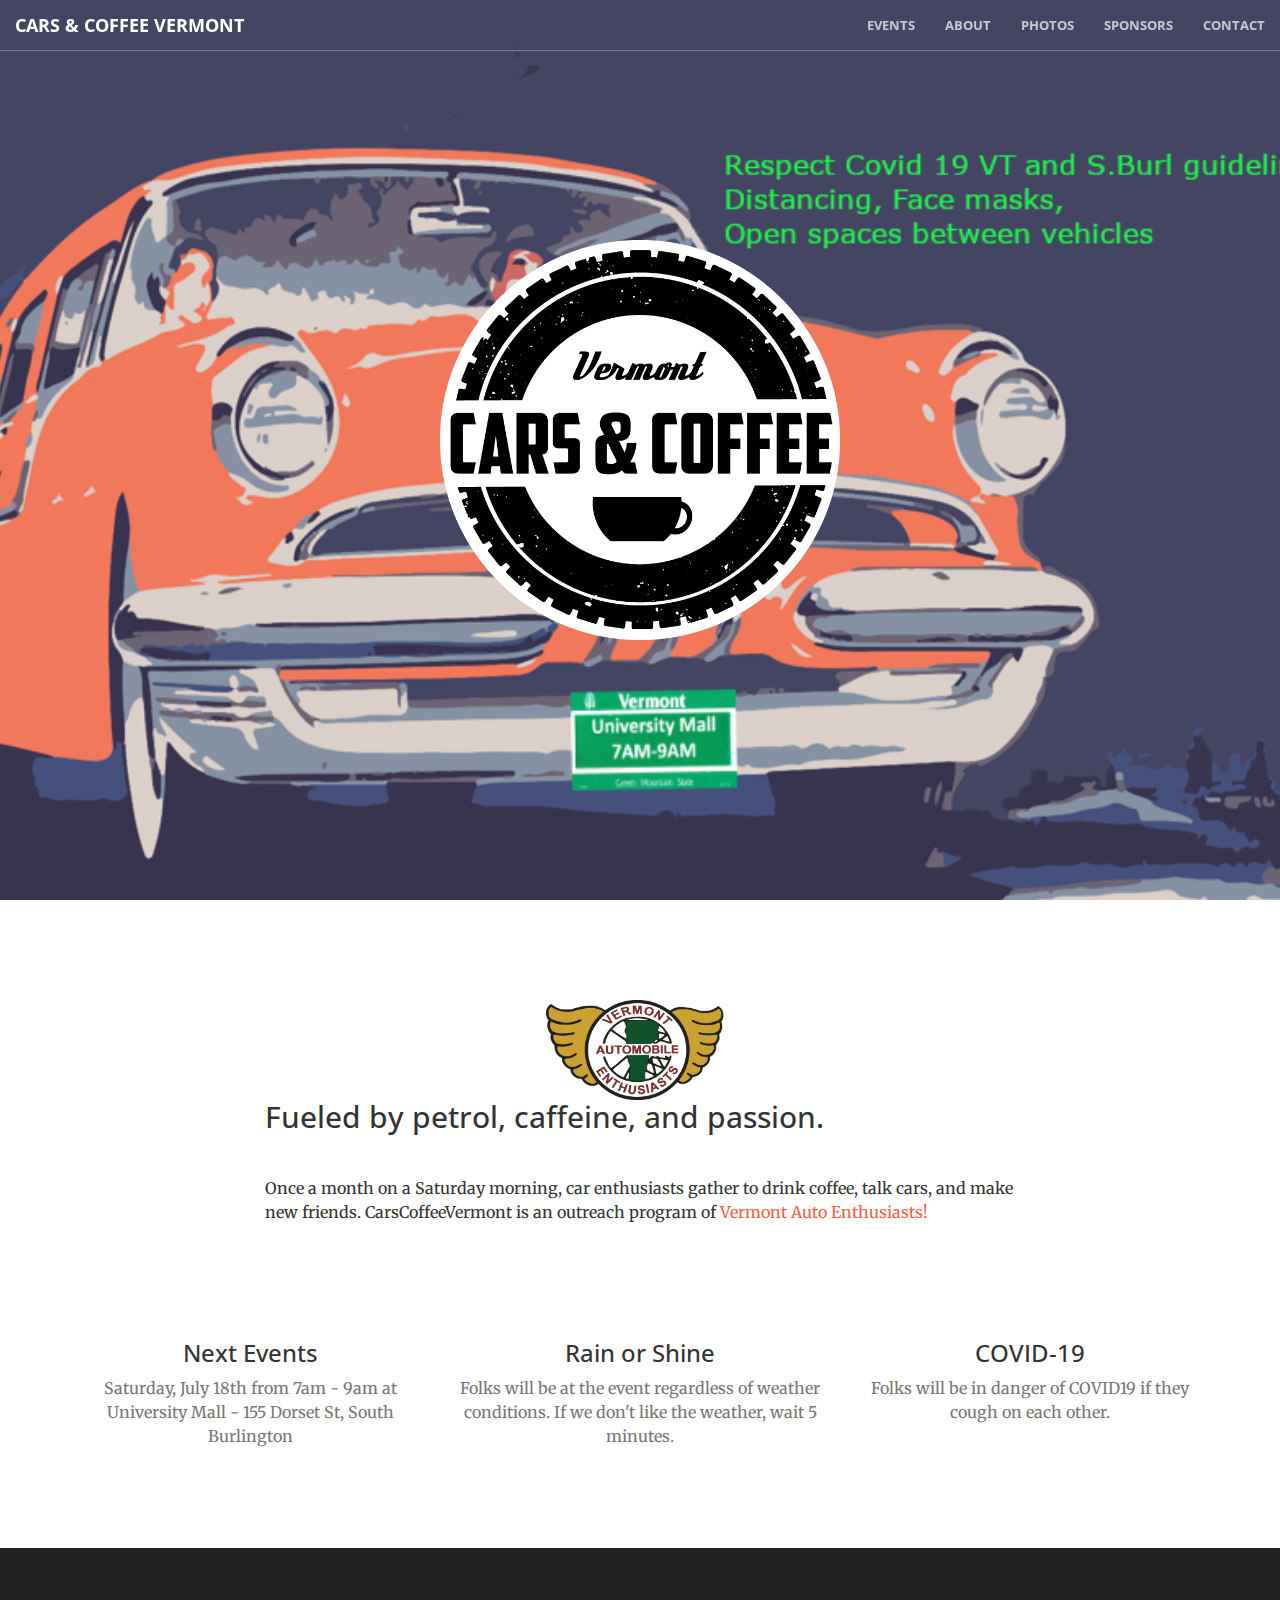
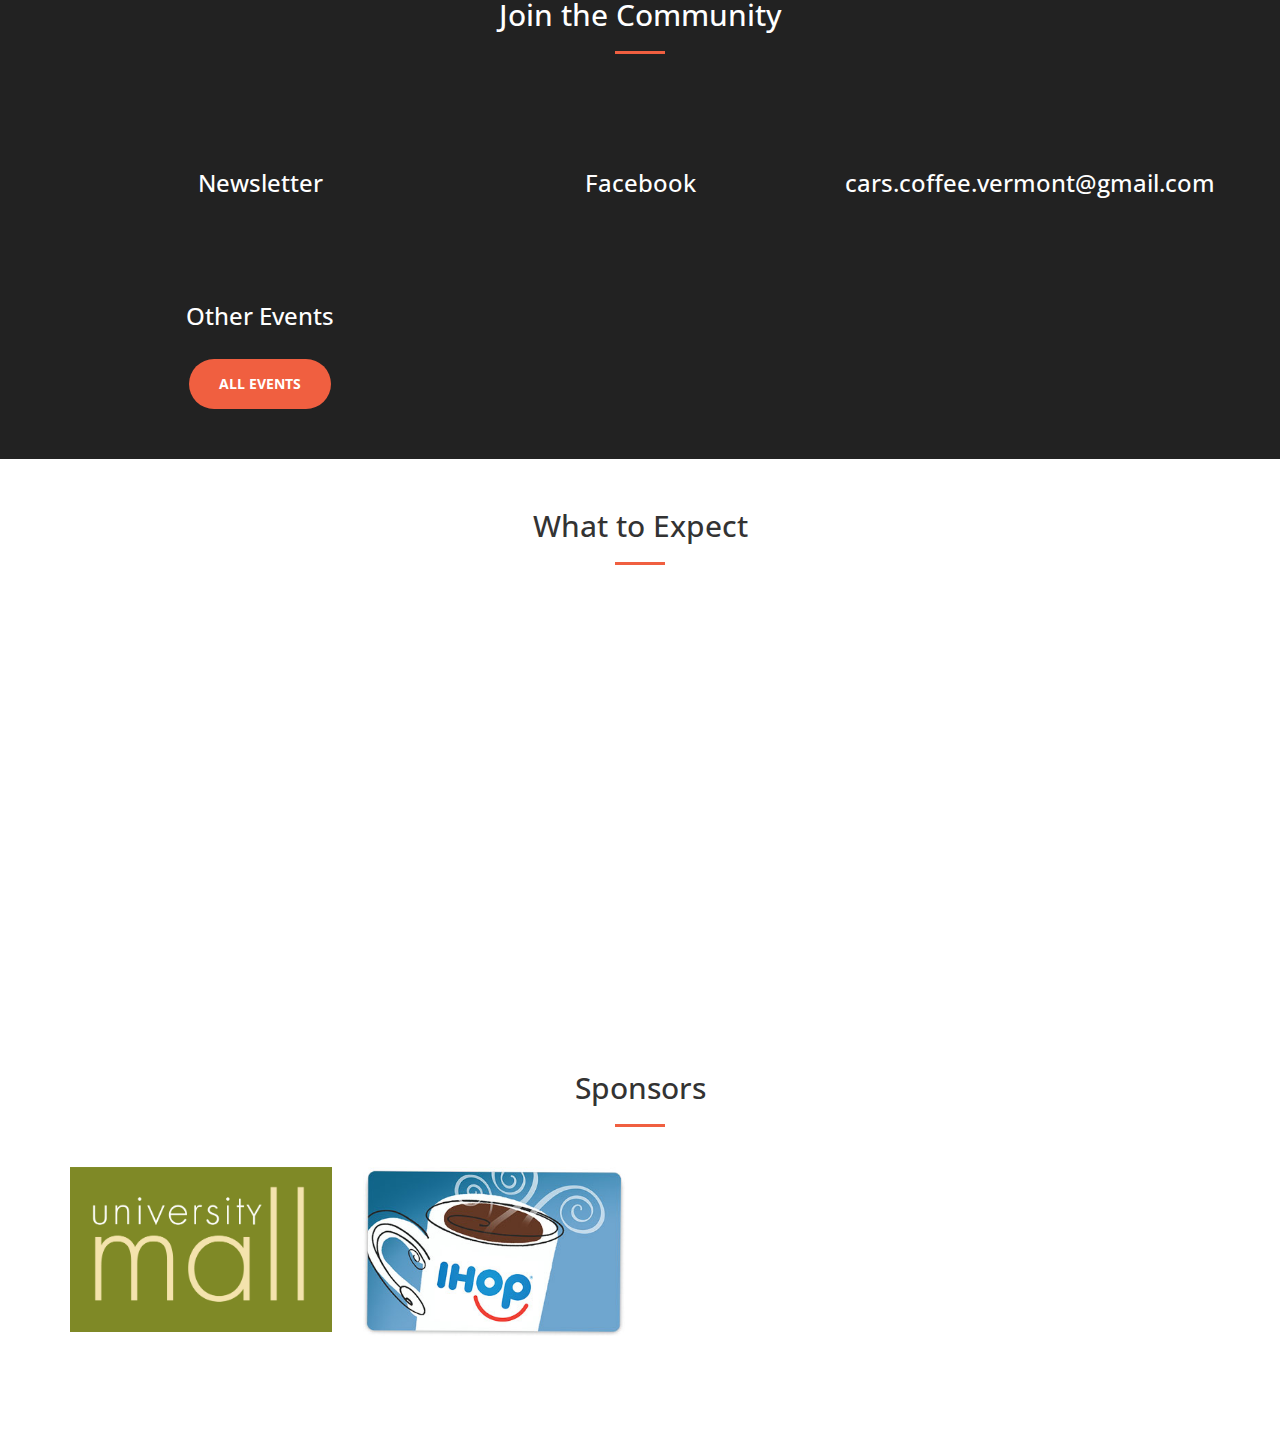
<file: index.html>
<!DOCTYPE html>
<html lang="en">

<head>
    <!-- Global site tag (gtag.js) - Google Analytics 
    <script async src="https://www.googletagmanager.com/gtag/js?id=UA-78474003-1"></script>
    <script>
      window.dataLayer = window.dataLayer || [];
      function gtag(){dataLayer.push(arguments);}
      gtag('js', new Date());

      gtag('config', 'UA-78474003-1');
    </script>-->


    <meta charset="utf-8">
    <meta http-equiv="X-UA-Compatible" content="IE=edge">
    <meta name="viewport" content="width=device-width, initial-scale=1">
    <meta name="description" content="">
    <meta name="author" content="">

    <title>Cars &amp; Coffee Vermont</title>

    <link rel="icon" 
      type="image/ico" 
      href="http://www.carscoffeevermont.com/favicon.ico">

    <!-- Bootstrap Core CSS -->
    <link rel="stylesheet" href="css/bootstrap.min.css" type="text/css">

    <!-- Custom Fonts -->
    <link href='http://fonts.googleapis.com/css?family=Open+Sans:300italic,400italic,600italic,700italic,800italic,400,300,600,700,800' rel='stylesheet' type='text/css'>
    <link href='http://fonts.googleapis.com/css?family=Merriweather:400,300,300italic,400italic,700,700italic,900,900italic' rel='stylesheet' type='text/css'>
    <link rel="stylesheet" href="font-awesome/css/font-awesome.min.css" type="text/css">

    <!-- Plugin CSS -->
    <link rel="stylesheet" href="css/animate.min.css" type="text/css">

    <!-- Custom CSS -->
    <link rel="stylesheet" href="css/creative.css" type="text/css">

    <!-- HTML5 Shim and Respond.js IE8 support of HTML5 elements and media queries -->
    <!-- WARNING: Respond.js doesn't work if you view the page via file:// -->
    <!--[if lt IE 9]>
        <script src="https://oss.maxcdn.com/libs/html5shiv/3.7.0/html5shiv.js"></script>
        <script src="https://oss.maxcdn.com/libs/respond.js/1.4.2/respond.min.js"></script>
    <![endif]-->

</head>

<body id="page-top">

    <nav id="mainNav" class="navbar navbar-default navbar-fixed-top">
        <div class="container-fluid">
            <!-- Brand and toggle get grouped for better mobile display -->
            <div class="navbar-header">
                <button type="button" class="navbar-toggle collapsed" data-toggle="collapse" data-target="#bs-example-navbar-collapse-1">
                    <span class="sr-only">Toggle navigation</span>
                    <span class="icon-bar"></span>
                    <span class="icon-bar"></span>
                    <span class="icon-bar"></span>
                </button>
                <a class="navbar-brand page-scroll" href="#page-top">Cars &amp; Coffee Vermont</a>
            </div>

            <!-- Collect the nav links, forms, and other content for toggling -->
            <div class="collapse navbar-collapse" id="bs-example-navbar-collapse-1">
                <ul class="nav navbar-nav navbar-right">
                    <li>
                        <a class="page-scroll" href="#events">Events</a>
                    </li>
                    <li>
                        <a class="page-scroll" href="#about">About</a>
                    </li>
                    <li>
                        <a class="page-scroll" href="#photos">Photos</a>
                    </li>
                    <li>
                        <a class="page-scroll" href="#sponsors">Sponsors</a>
                    </li>
                    <li>
                        <a class="page-scroll" href="#contact">Contact</a>
                    </li>
                </ul>
            </div>
            <!-- /.navbar-collapse -->
        </div>
        <!-- /.container-fluid -->
    </nav>

    <header>

<div class="alert alert-warning alert-dismissible fade show" role="alert">
  <strong>Holy guacamole!</strong> You should check in on some of those fields below.
  <button type="button" class="close" data-dismiss="alert" aria-label="Close">
    <span aria-hidden="true">&times;</span>
  </button>
</div>

        <div class="header-content">
            <div class="header-content-inner">
                <img src="img/coffeecarsvt_v6.png" width="40%">
                <!-- <h2>Fueled by petrol, caffeine, and passion.</h2>
                <a href="#about" class="btn btn-primary btn-xl page-scroll">Find Out More</a> -->
                <br><br>
            </div>
        </div>
    </header>

    <section id="about">
        <div class="container">
            <div class="row">
                <div class="col-lg-8 col-lg-offset-2 text-left">
                    <div>
                        <a href="http://vtauto.org/">
                            <img style="margin:auto;" alt="Vertmont Auto Enthusiasts Logo" width="25%" margin="auto" src="img/vtautoenthusiasts_logo.png" class="img-responsive"/>
                        </a>
                    </div>
                    <h2 class="section-heading">Fueled by petrol, caffeine, and passion.</h2>
                    <hr class="light">
                    <p>Once a month on a Saturday morning, car enthusiasts gather to drink coffee, talk cars, and make new friends. CarsCoffeeVermont is an outreach program of <a href="http://vtauto.org">Vermont Auto Enthusiasts!</a></p>
                </div>

                <div class="col-lg-4 col-xs-12 text-center">
                    <div class="service-box">
                        <i class="fa fa-4x fa-calendar-o wow bounceIn text-primary"></i>
                        <h3>Next Events</h3>
                        <p class="text-muted">Saturday, July 18th from 7am - 9am at University Mall - 155 Dorset St, South Burlington</p>
                    </div>
                </div>
                <div class="col-lg-4 col-xs-12 text-center">
                    <div class="service-box">
                        <i class="fa fa-4x fa-sun-o wow bounceIn text-primary"></i>
                        <h3>Rain or Shine</h3>
                        <p class="text-muted">Folks will be at the event regardless of weather conditions. If we don't like the weather, wait 5 minutes.</p>
                    </div>
                </div>
                 <div class="col-lg-4 col-xs-12 text-center">
                    <div class="service-box">
                        <i class="fa fa-4x fa-sun-o wow bounceIn text-primary"></i>
                        <h3>COVID-19</h3>
                        <p class="text-muted">Folks will be in danger of COVID19 if they cough on each other.</p>
                    </div>
                </div>
        </div>
    </section>

    <aside class="bg-dark">
        <div class="container">
            <div class="row">
                <div class="col-lg-12 text-center">
                    <h2 class="section-heading">Join the Community</h2>
                    <hr class="primary">
                </div>
            </div>
        </div>
        <div class="container">
             <div class="col-lg-4 col-xs-12 text-center">
                    <div class="service-box">
                        <i class="fa fa-4x fa-calendar-o wow bounceIn text-primary"></i>
                        <h3>Newsletter</h3>
                    </div>
                </div>
                <div class="col-lg-4 col-xs-12 text-center">
                    <div class="service-box">
                        <i class="fa fa-4x fa-sun-o wow bounceIn text-primary"></i>
                        <h3>Facebook</h3>
                    </div>
                </div>
                 <div class="col-lg-4 col-xs-12 text-center">
                    <div class="service-box">
                        <i class="fa fa-4x fa-envelope-o wow bounceIn text-primary"></i>
                        <h3>cars.coffee.vermont@gmail.com</h3>
                    </div>
                </div>
                <div class="col-lg-4 col-xs-12 text-center">
                    <div class="service-box">
                        <i class="fa fa-4x fa-calendar wow bounceIn text-primary" data-wow-delay=".3s"></i>
                        <h3>Other Events</h3>
                    </br>
                        <a href="events.html" class="btn btn-primary btn-xl page-scroll">All Events</a>
                    </div>
                </div>
            </div>
        </div>
</aside>

    <aside id="photos">
        <div class="container text-center">
            <div class="col-lg-12 text-center">
                    <h2 class="section-heading">What to Expect</h2>
                    <hr class="primary">
                </div>
            <div class="call-to-action">
                <iframe width="560" height="315" src="https://www.youtube.com/embed/8W1iwkFKBK8" frameborder="0" allow="accelerometer; autoplay; encrypted-media; gyroscope; picture-in-picture" allowfullscreen></iframe>
                <a href="http://www.boystoystoo.com/cc52017.html" class="btn btn-default btn-xl wow tada">Photos of Past Events</a>
            </div>
        </div>
    </aside>
        <section id="sponsors">
        <div class="container">
            <div class="row">
                <div class="col-lg-12 text-center">
                    <h2 class="section-heading">Sponsors</h2>
                    <hr class="primary">
                </div>
            </div>
        </div>
        <div class="container">
            <div class="row">
                <div class="col-xs-6 col-sm-3 text-center">
                    <div class="service-box">
                        <a href="http://www.umallvt.com/"><img src="img/UmallLogoGreen.png" class="img-responsive" onmouseover="this.src='img/UmallLogoGreen.png'" onmouseout="this.src='img/UmallLogoGreen.png'"/></a>
                    </div>
                </div>
                <div class="col-xs-6 col-sm-3 text-center">
                    <div class="service-box">
                        <a href="http://www.ihop.com"><img src="img/ihop_01.jpg" class="img-responsive" onmouseover="this.src='img/ihop_01.jpg'" onmouseout="this.src='img/ihop_01.jpg'"/></a>
                    </div>
                </div>
             <br>
        </div>
    </section>

    <!-- jQuery -->
    <script src="js/jquery.js"></script>

    <!-- Bootstrap Core JavaScript -->
    <script src="js/bootstrap.min.js"></script>

    <!-- Plugin JavaScript -->
    <script src="js/jquery.easing.min.js"></script>
    <script src="js/jquery.fittext.js"></script>
    <script src="js/wow.min.js"></script>

    <!-- Custom Theme JavaScript -->
    <script src="js/creative.js"></script>

    <!-- Google Analytics -->
   <!-- <script>
  (function(i,s,o,g,r,a,m){i['GoogleAnalyticsObject']=r;i[r]=i[r]||function(){
  (i[r].q=i[r].q||[]).push(arguments)},i[r].l=1*new Date();a=s.createElement(o),
  m=s.getElementsByTagName(o)[0];a.async=1;a.src=g;m.parentNode.insertBefore(a,m)
  })(window,document,'script','//www.google-analytics.com/analytics.js','ga');

  ga('create', 'UA-66338246-1', 'auto');
  ga('send', 'pageview');
    </script> -->

</body>

<!--CREDIT: This is an adapted version of a template I downloaded from Start Bootstrap here: http://startbootstrap.com/template-overviews/creative/ -->

</html>
</file>
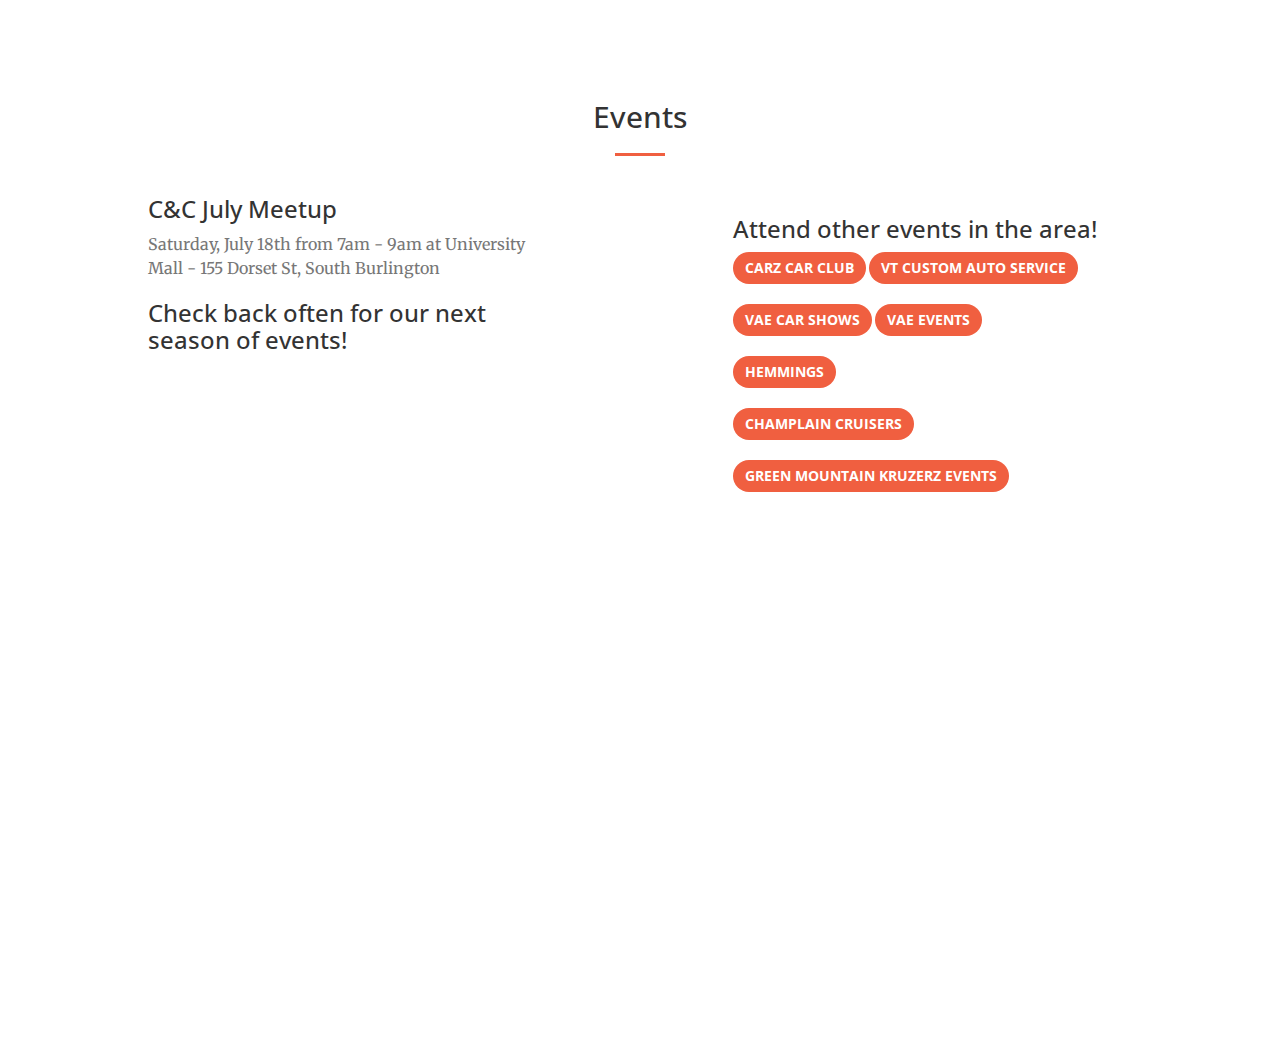
<file: events.html>
<!DOCTYPE html>
<html lang="en">

<head>
    <!-- Global site tag (gtag.js) - Google Analytics 
    <script async src="https://www.googletagmanager.com/gtag/js?id=UA-78474003-1"></script>
    <script>
      window.dataLayer = window.dataLayer || [];
      function gtag(){dataLayer.push(arguments);}
      gtag('js', new Date());

      gtag('config', 'UA-78474003-1');
    </script>-->


    <meta charset="utf-8">
    <meta http-equiv="X-UA-Compatible" content="IE=edge">
    <meta name="viewport" content="width=device-width, initial-scale=1">
    <meta name="description" content="">
    <meta name="author" content="">

    <title>Cars &amp; Coffee Vermont / Events</title>

    <link rel="icon" 
      type="image/ico" 
      href="http://www.carscoffeevermont.com/favicon.ico">

    <!-- Bootstrap Core CSS -->
    <link rel="stylesheet" href="css/bootstrap.min.css" type="text/css">

    <!-- Custom Fonts -->
    <link href='http://fonts.googleapis.com/css?family=Open+Sans:300italic,400italic,600italic,700italic,800italic,400,300,600,700,800' rel='stylesheet' type='text/css'>
    <link href='http://fonts.googleapis.com/css?family=Merriweather:400,300,300italic,400italic,700,700italic,900,900italic' rel='stylesheet' type='text/css'>
    <link rel="stylesheet" href="font-awesome/css/font-awesome.min.css" type="text/css">

    <!-- Plugin CSS -->
    <link rel="stylesheet" href="css/animate.min.css" type="text/css">

    <!-- Custom CSS -->
    <link rel="stylesheet" href="css/creative.css" type="text/css">

    <!-- HTML5 Shim and Respond.js IE8 support of HTML5 elements and media queries -->
    <!-- WARNING: Respond.js doesn't work if you view the page via file:// -->
    <!--[if lt IE 9]>
        <script src="https://oss.maxcdn.com/libs/html5shiv/3.7.0/html5shiv.js"></script>
        <script src="https://oss.maxcdn.com/libs/respond.js/1.4.2/respond.min.js"></script>
    <![endif]-->

</head>

<body id="page-top">

    <nav id="mainNav" class="navbar navbar-default navbar-fixed-top">
        <div class="container-fluid">
            <!-- Brand and toggle get grouped for better mobile display -->
            <div class="navbar-header">
                <button type="button" class="navbar-toggle collapsed" data-toggle="collapse" data-target="#bs-example-navbar-collapse-1">
                    <span class="sr-only">Toggle navigation</span>
                    <span class="icon-bar"></span>
                    <span class="icon-bar"></span>
                    <span class="icon-bar"></span>
                </button>
                <a class="navbar-brand page-scroll events-brand" href="index.html">Cars &amp; Coffee Vermont</a>
            </div>
            <!-- Collect the nav links, forms, and other content for toggling -->
            <!-- /.navbar-collapse -->
        </div>
        <!-- /.container-fluid -->
    </nav>

    <section id="events">
        <div class="container">
            <div class="row">
                <div class="col-lg-12 text-center">
                    <h2 class="section-heading">Events</h2>
                    <hr class="primary">
                </div>
            </div>
        </div>
        <div class="container">
            <div class="row">
                <div class="col-sm-6 text-left">
                    <div class="service-box">
                        <h3>C&amp;C July Meetup</h3>
                        <p class="text-muted">Saturday, July 18th
                         from 7am - 9am at University Mall - 155 Dorset St, South Burlington</p>
                    </div>
                    <div class="service-box">
                        <h3>Check back often for our next season of events!</h3>
                    </div>
                </div>
                <div class="col-sm-6 text-left">
                    <br>
                    <div class="service-box">
                        <h3>Attend other events in the area!</h3>
                        <a href="http://www.carzcarclub.com/events-shows.html" class="btn btn-primary btn-md page-scroll">Carz Car Club</a>
                        <a href="http://www.vtcustomauto.com/Event---Show-Schedule-.html" class="btn btn-primary btn-md page-scroll">VT Custom Auto Service</a>
                        <br>
                        <br>
                        <a href="http://vtauto.org/carshows.php" class="btn btn-primary btn-md page-scroll">VAE Car Shows</a>
                        <a href="http://vtauto.org/calendar.php" class="btn btn-primary btn-md page-scroll">VAE Events</a>
                        <br>
                        <br>
                        <a href="http://www.hemmings.com/calendar/?location_stateFacet=Vermont" class="btn btn-primary btn-md page-scroll">Hemmings</a>
                        <br>
                        <br>
                        <a href="http://cvcc1.homestead.com/2014-Car-Shows.html" class="btn btn-primary btn-md page-scroll">Champlain Cruisers</a>
                        <br>
                        <br>
                        <a href="https://www.brownbearsw.com/cal/kruzerz" class="btn btn-primary btn-md page-scroll">Green Mountain Kruzerz Events</a> 
                    </div>
                </div>
                </div>
            </div>
        </div>
        <div class="container">
            <div class="row">
                <div class="map-box">
                    <div id="map-container"></div>
                </div>
            </div>
        </div>
    </section>

    <!-- jQuery -->
    <script src="js/jquery.js"></script>

    <!-- Bootstrap Core JavaScript -->
    <script src="js/bootstrap.min.js"></script>

    <!-- Plugin JavaScript -->
    <script src="js/jquery.easing.min.js"></script>
    <script src="js/jquery.fittext.js"></script>
    <script src="js/wow.min.js"></script>

    <!-- Custom Theme JavaScript -->
    <script src="js/creative.js"></script>

    <!-- Google Map -->
    <script src="http://maps.google.com/maps/api/js?sensor=false"></script>
    <script>
     function init_map() {
        var var_location = new google.maps.LatLng(44.464863,-73.181398);
 
        var var_mapoptions = {
          center: var_location,
          zoom: 14
        };
 
        var var_marker = new google.maps.Marker({
            position: var_location,
            map: var_map,
            title:"Venice"});
 
        var var_map = new google.maps.Map(document.getElementById("map-container"),
            var_mapoptions);
 
        var_marker.setMap(var_map); 
 
      }
 
      google.maps.event.addDomListener(window, 'load', init_map);
    </script>

    <!-- Google Analytics 
    <script>
  (function(i,s,o,g,r,a,m){i['GoogleAnalyticsObject']=r;i[r]=i[r]||function(){
  (i[r].q=i[r].q||[]).push(arguments)},i[r].l=1*new Date();a=s.createElement(o),
  m=s.getElementsByTagName(o)[0];a.async=1;a.src=g;m.parentNode.insertBefore(a,m)
  })(window,document,'script','//www.google-analytics.com/analytics.js','ga');

  ga('create', 'UA-66338246-1', 'auto');
  ga('send', 'pageview');
    </script>-->

</body>

</html>
</file>
<file: css/creative.css>
/*!
 * Start Bootstrap - Creative Bootstrap Theme (http://startbootstrap.com)
 * Code licensed under the Apache License v2.0.
 * For details, see http://www.apache.org/licenses/LICENSE-2.0.
 */

html,
body {
    width: 100%;
    height: 100%;
}

body {
    font-family: Merriweather,'Helvetica Neue',Arial,sans-serif;
}

hr {
    max-width: 50px;
    border-color: #f05f40;
    border-width: 3px;
}

hr.light {
    border-color: #fff;
}

a {
    color: #f05f40;
    -webkit-transition: all .35s;
    -moz-transition: all .35s;
    transition: all .35s;
}

a:hover,
a:focus {
    color: #eb3812;
}

h1,
h2,
h3,
h4,
h5,
h6 {
    font-family: 'Open Sans','Helvetica Neue',Arial,sans-serif;
}

p {
    margin-bottom: 20px;
    font-size: 16px;
    line-height: 1.5;
}

.bg-primary {
    background-color: #f05f40;
}

.bg-dark {
    color: #fff;
    background-color: #222;
}

.bg-light {
    color: #d3d3d3;
    background-color: #d3d3d3;
}

.text-faded {
    color: rgba(255,255,255,.7);
}

section {
    padding: 100px 0;
}

aside {
    padding: 50px 0;
}

.no-padding {
    padding: 0;
}

.navbar-default {
    border-color: rgba(34,34,34,.05);
    font-family: 'Open Sans','Helvetica Neue',Arial,sans-serif;
    background-color: #fff;
    -webkit-transition: all .35s;
    -moz-transition: all .35s;
    transition: all .35s;
}

.navbar-default .navbar-header .navbar-brand {
    text-transform: uppercase;
    font-family: 'Open Sans','Helvetica Neue',Arial,sans-serif;
    font-weight: 700;
    color: #f05f40;
}

.navbar-default .navbar-header .navbar-brand:hover,
.navbar-default .navbar-header .navbar-brand:focus {
    color: #eb3812;
}

.navbar-default .nav > li>a,
.navbar-default .nav>li>a:focus {
    text-transform: uppercase;
    font-size: 13px;
    font-weight: 700;
    color: #222;
}

.navbar-default .nav > li>a:hover,
.navbar-default .nav>li>a:focus:hover {
    color: #f05f40;
}

.navbar-default .nav > li.active>a,
.navbar-default .nav>li.active>a:focus {
    color: #f05f40!important;
    background-color: transparent;
}

.navbar-default .nav > li.active>a:hover,
.navbar-default .nav>li.active>a:focus:hover {
    background-color: transparent;
}

@media(min-width:768px) {
    .navbar-default {
        border-color: rgba(255,255,255,.3);
        background-color: transparent;
    }

    .navbar-default .navbar-header .navbar-brand {
        color: rgba(255,255,255,.7);
    }

    .navbar-default .navbar-header .navbar-brand:hover,
    .navbar-default .navbar-header .navbar-brand:focus {
        color: #fff;
    }

    .navbar-default .nav > li>a,
    .navbar-default .nav>li>a:focus {
        color: rgba(255,255,255,.7);
    }

    .navbar-default .nav > li>a:hover,
    .navbar-default .nav>li>a:focus:hover {
        color: #fff;
    }

    .navbar-default.affix {
        border-color: rgba(34,34,34,.05);
        background-color: #fff;
    }

    .navbar-default.affix .navbar-header .navbar-brand {
        font-size: 14px;
        color: #f05f40;
    }

    .navbar-default.affix .navbar-header .navbar-brand:hover,
    .navbar-default.affix .navbar-header .navbar-brand:focus {
        color: #eb3812;
    }

    .navbar-default.affix .nav > li>a,
    .navbar-default.affix .nav>li>a:focus {
        color: #222;
    }

    .navbar-default.affix .nav > li>a:hover,
    .navbar-default.affix .nav>li>a:focus:hover {
        color: #f05f40;
    }
}

header {
    position: relative;
    width: 100%;
    min-height: auto;
    text-align: center;
    color: #fff;
    background-image: url(../img/covid_vae_header.png);
    background-position: center;
    -webkit-background-size: cover;
    -moz-background-size: cover;
    background-size: cover;
    -o-background-size: cover;
}

header .header-content {
    position: relative;
    width: 100%;
    padding: 100px 15px;
    text-align: center;
}

header .header-content .header-content-inner h1 {
    margin-top: 0;
    margin-bottom: 0;
    text-transform: uppercase;
    font-weight: 700;
}

header .header-content .header-content-inner hr {
    margin: 30px auto;
}

header .header-content .header-content-inner p {
    margin-bottom: 50px;
    font-size: 16px;
    font-weight: 300;
    color: rgba(255,255,255,.7);
}

@media(min-width:768px) {
    header {
        min-height: 100%;
    }

    header .header-content {
        position: absolute;
        top: 50%;
        padding: 0 50px;
        -webkit-transform: translateY(-50%);
        -ms-transform: translateY(-50%);
        transform: translateY(-50%);
    }

    header .header-content .header-content-inner {
        margin-right: auto;
        margin-left: auto;
        max-width: 1000px;
    }

    header .header-content .header-content-inner p {
        margin-right: auto;
        margin-left: auto;
        max-width: 80%;
        font-size: 18px;
    }
}

.section-heading {
    margin-top: 0;
}

.service-box {
    margin: 50px auto 0;
    max-width: 400px;
}

@media(min-width:992px) {
    .service-box {
        margin: 20px auto 0;
    }
}

.map-box {
    margin: 50px auto 0;
    max-width: 97%;
}

.service-box p {
    margin-bottom: 0;
}

.portfolio-box {
    display: block;
    position: relative;
    margin: 0 auto;
    max-width: 650px;
}

.portfolio-box .portfolio-box-caption {
    display: block;
    position: absolute;
    bottom: 0;
    width: 100%;
    height: 100%;
    text-align: center;
    color: #fff;
    opacity: 0;
    background: rgba(240,95,64,.9);
    -webkit-transition: all .35s;
    -moz-transition: all .35s;
    transition: all .35s;
}

.portfolio-box .portfolio-box-caption .portfolio-box-caption-content {
    position: absolute;
    top: 50%;
    width: 100%;
    text-align: center;
    transform: translateY(-50%);
}

.portfolio-box .portfolio-box-caption .portfolio-box-caption-content .project-category,
.portfolio-box .portfolio-box-caption .portfolio-box-caption-content .project-name {
    padding: 0 15px;
    font-family: 'Open Sans','Helvetica Neue',Arial,sans-serif;
}

.portfolio-box .portfolio-box-caption .portfolio-box-caption-content .project-category {
    text-transform: uppercase;
    font-size: 14px;
    font-weight: 600;
}

.portfolio-box .portfolio-box-caption .portfolio-box-caption-content .project-name {
    font-size: 18px;
}

.portfolio-box:hover .portfolio-box-caption {
    opacity: 1;
}

@media(min-width:768px) {
    .portfolio-box .portfolio-box-caption .portfolio-box-caption-content .project-category {
        font-size: 16px;
    }

    .portfolio-box .portfolio-box-caption .portfolio-box-caption-content .project-name {
        font-size: 22px;
    }
}

.call-to-action h2 {
    margin: 0 auto 20px;
}

.text-primary {
    color: #f05f40;
}

.no-gutter > [class*=col-] {
    padding-right: 0;
    padding-left: 0;
}

.btn-default {
    border-color: #fff;
    color: #222;
    background-color: #fff;
    -webkit-transition: all .35s;
    -moz-transition: all .35s;
    transition: all .35s;
}

.btn-default:hover,
.btn-default:focus,
.btn-default.focus,
.btn-default:active,
.btn-default.active,
.open > .dropdown-toggle.btn-default {
    border-color: #ededed;
    color: #222;
    background-color: #f2f2f2;
}

.btn-default:active,
.btn-default.active,
.open > .dropdown-toggle.btn-default {
    background-image: none;
}

.btn-default.disabled,
.btn-default[disabled],
fieldset[disabled] .btn-default,
.btn-default.disabled:hover,
.btn-default[disabled]:hover,
fieldset[disabled] .btn-default:hover,
.btn-default.disabled:focus,
.btn-default[disabled]:focus,
fieldset[disabled] .btn-default:focus,
.btn-default.disabled.focus,
.btn-default[disabled].focus,
fieldset[disabled] .btn-default.focus,
.btn-default.disabled:active,
.btn-default[disabled]:active,
fieldset[disabled] .btn-default:active,
.btn-default.disabled.active,
.btn-default[disabled].active,
fieldset[disabled] .btn-default.active {
    border-color: #fff;
    background-color: #fff;
}

.btn-default .badge {
    color: #fff;
    background-color: #222;
}

.btn-primary {
    border-color: #f05f40;
    color: #fff;
    background-color: #f05f40;
    -webkit-transition: all .35s;
    -moz-transition: all .35s;
    transition: all .35s;
}

.btn-primary:hover,
.btn-primary:focus,
.btn-primary.focus,
.btn-primary:active,
.btn-primary.active,
.open > .dropdown-toggle.btn-primary {
    border-color: #ed431f;
    color: #fff;
    background-color: #ee4b28;
}

.btn-primary:active,
.btn-primary.active,
.open > .dropdown-toggle.btn-primary {
    background-image: none;
}

.btn-primary.disabled,
.btn-primary[disabled],
fieldset[disabled] .btn-primary,
.btn-primary.disabled:hover,
.btn-primary[disabled]:hover,
fieldset[disabled] .btn-primary:hover,
.btn-primary.disabled:focus,
.btn-primary[disabled]:focus,
fieldset[disabled] .btn-primary:focus,
.btn-primary.disabled.focus,
.btn-primary[disabled].focus,
fieldset[disabled] .btn-primary.focus,
.btn-primary.disabled:active,
.btn-primary[disabled]:active,
fieldset[disabled] .btn-primary:active,
.btn-primary.disabled.active,
.btn-primary[disabled].active,
fieldset[disabled] .btn-primary.active {
    border-color: #f05f40;
    background-color: #f05f40;
}

.btn-primary .badge {
    color: #f05f40;
    background-color: #fff;
}

.btn {
    border: 0;
    border-radius: 300px;
    text-transform: uppercase;
    font-family: 'Open Sans','Helvetica Neue',Arial,sans-serif;
    font-weight: 700;
}

.btn-xl {
    padding: 15px 30px;
}

::-moz-selection {
    text-shadow: none;
    color: #fff;
    background: #222;
}

::selection {
    text-shadow: none;
    color: #fff;
    background: #222;
}

img::selection {
    color: #fff;
    background: 0 0;
}

img::-moz-selection {
    color: #fff;
    background: 0 0;
}

body {
    webkit-tap-highlight-color: #222;
}

#map-outer {    
    height: 440px; 
    padding: 20px; 
    border: 2px solid #CCC; 
    margin-bottom: 20px; 
    background-color:#FFF
}

#map-container {
    height: 400px
}

@media all and (max-width: 991px) {
#map-outer {
    height: 650px }
        }
</file>
